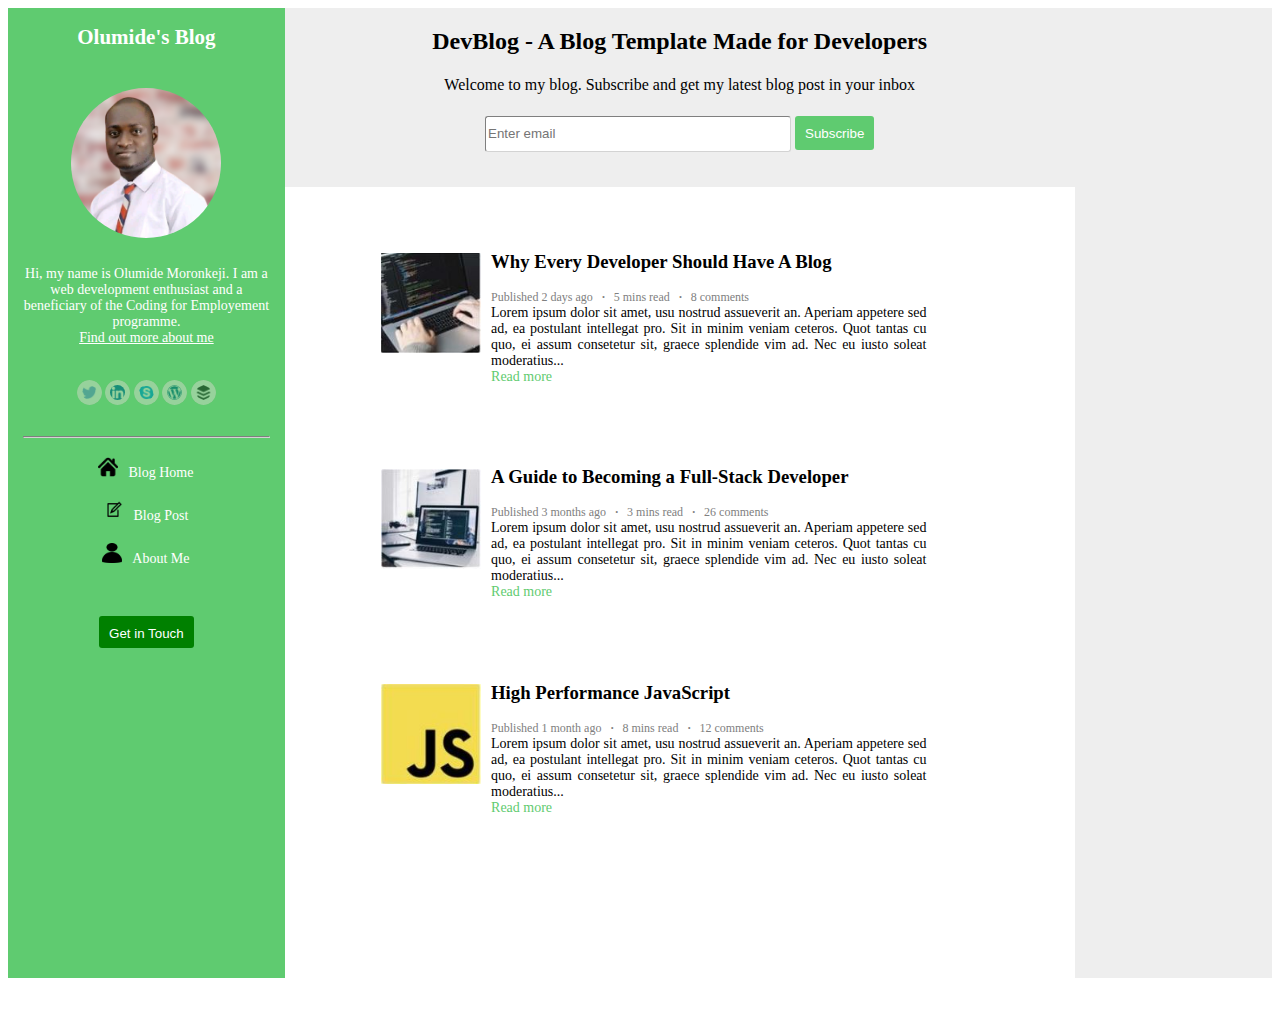
<file: Lawrence_Moronkeji_CFE_Lesson_Two_Project/index.html>
<!DOCTYPE html>
<html>
<head>
	<meta charset="utf-8">
	<meta name="viewport" content="width=device-width, initial-scale=1.0">
	<link rel="stylesheet" type="text/css" href="./css/blog.css">
	<title>Blog Home</title>
</head>

<body>
	<section>
			<div class="MobileHead"><a href="./html/about.html"><img src="./images/menu-icon.jpg" class="MenuBtn"></a>
			<h2 class="MenuH2"><a class="blogname" href="index.html">Olumide's Blog</a></h2></div>

		<div class="LeftSideBar">
			<span><h2><a  class="blogname" href="index.html">Olumide's Blog</a></h2></span>
			<img src="./images/profile-pic.png" class="ProfileImg">
			<p class="sidepara">Hi, my name is Olumide Moronkeji. I am a web development enthusiast and a beneficiary of the Coding for Employement programme.<br><a href="./html/about.html" class="ProfileLink"> Find out more about me</a></p>
			<span><a href="twitter.com"><img alt="Twitter" src="./images/twitter.png" class="SideImg"></a></span>
			<span><a href="linkedin.com"><img alt="Linkedin" src="./images/linkedin.png" class="SideImg"></a></span>
			<span><a href="skype.com"><img alt="Skype" src="./images/skype.png" class="SideImg"></a></span>
			<span><a href="wordpress.com"><img alt="Wordpress" src="./images/wordpress.png" class="SideImg"></a></span>
			<span><a href="buffer.com"><img alt="Buffer" src="./images/buffer.png" class="SideImg"></a></span>

			<hr>
			<div>
				<ul type="none">
					<li>
						<div>
							<a href="index.html" class="IconAnchor"><img src="./images/home.png" class="icons">Blog Home</a>
						</div>
					</li>
				</ul>
			</div>
			<div>
				<ul type="none">
					<li>
						<div>
							<a href="./html/blogpost.html" class="IconAnchor"><img src="./images/blog.png" class="icons">Blog Post</a>
						</div>
					</li>
				</ul>
			</div>
			<div>
				<ul type="none">
					<li>
						<div>
							<a href="./html/about.html" class="IconAnchor"><img src="./images/about.png" class="icons">About Me</a>
						</div>
					</li>
				</ul>
			</div>
			<a href="./html/about.html"><button class="sidebutton" style="background: #008000">Get in Touch</button></a>

		</div>
		<div class="MainPage">
			<div class="header">
				<h2>DevBlog - A Blog Template Made for Developers</h2>
				<p class="headerpara">Welcome to my blog. Subscribe and get my latest blog post in your inbox</p>
				<input type="text" name="email" placeholder="Enter email">
				<button>Subscribe</button>
			</div>
			<div class="MainContent">
				<ul class="contentul">
					<li class="contentli">
						<div>
							<img src="./images/computer.JPG" class="MainImg">
							
						</div>
						<div style="margin-left: 10px;">
							<h3>Why Every Developer Should Have A Blog</h3>
						<span class="MainSpan">Published 2 days ago</span>
						<span class="MainSpan"><b>∙</b></span>
						<span class="MainSpan">5 mins read</span>
						<span class="MainSpan"><b>∙</b></span>
						<span class="MainSpan">8 comments</span>
						<p class="contentpara">Lorem ipsum dolor sit amet, usu nostrud assueverit an. Aperiam appetere sed ad, ea postulant intellegat pro. Sit in minim veniam ceteros. Quot tantas cu quo, ei assum consetetur sit, graece splendide vim ad. Nec eu iusto soleat moderatius...<br><a href="./html/blogpost.html" class="MainAnchor">Read more</a></p>
					</li>
				</ul>
				<ul class="contentul">
					<li class="contentli">
						<div>
							<img src="./images/computer2.JPG" class="MainImg">
							
						</div>
						<div style="margin-left: 10px;">
							<h3>A Guide to Becoming a Full-Stack Developer</h3>
						<span class="MainSpan">Published 3 months ago</span>
						<span class="MainSpan"><b>∙</b></span>
						<span class="MainSpan">3 mins read</span>
						<span class="MainSpan"><b>∙</b></span>
						<span class="MainSpan">26 comments</span>
						<p class="contentpara">Lorem ipsum dolor sit amet, usu nostrud assueverit an. Aperiam appetere sed ad, ea postulant intellegat pro. Sit in minim veniam ceteros. Quot tantas cu quo, ei assum consetetur sit, graece splendide vim ad. Nec eu iusto soleat moderatius...<br><a href="./html/blogpost.html" class="MainAnchor">Read more</a></p>
					</li>
				</ul>
				<ul class="contentul">
					<li class="contentli">
						<div>
							<img src="./images/js.JPG" class="MainImg">
							
						</div>
						<div style="margin-left: 10px;">
							<h3>High Performance JavaScript</h3>
						<span class="MainSpan">Published 1 month ago</span>
						<span class="MainSpan"><b>∙</b></span>
						<span class="MainSpan">8 mins read</span>
						<span class="MainSpan"><b>∙</b></span>
						<span class="MainSpan">12 comments</span>
						<p class="contentpara">Lorem ipsum dolor sit amet, usu nostrud assueverit an. Aperiam appetere sed ad, ea postulant intellegat pro. Sit in minim veniam ceteros. Quot tantas cu quo, ei assum consetetur sit, graece splendide vim ad. Nec eu iusto soleat moderatius...<br><a href="./html/blogpost.html" class="MainAnchor">Read more</a></p>
					</li>
				</ul>
			</div>
		</div>
	</section>

</body>
</html>
</file>
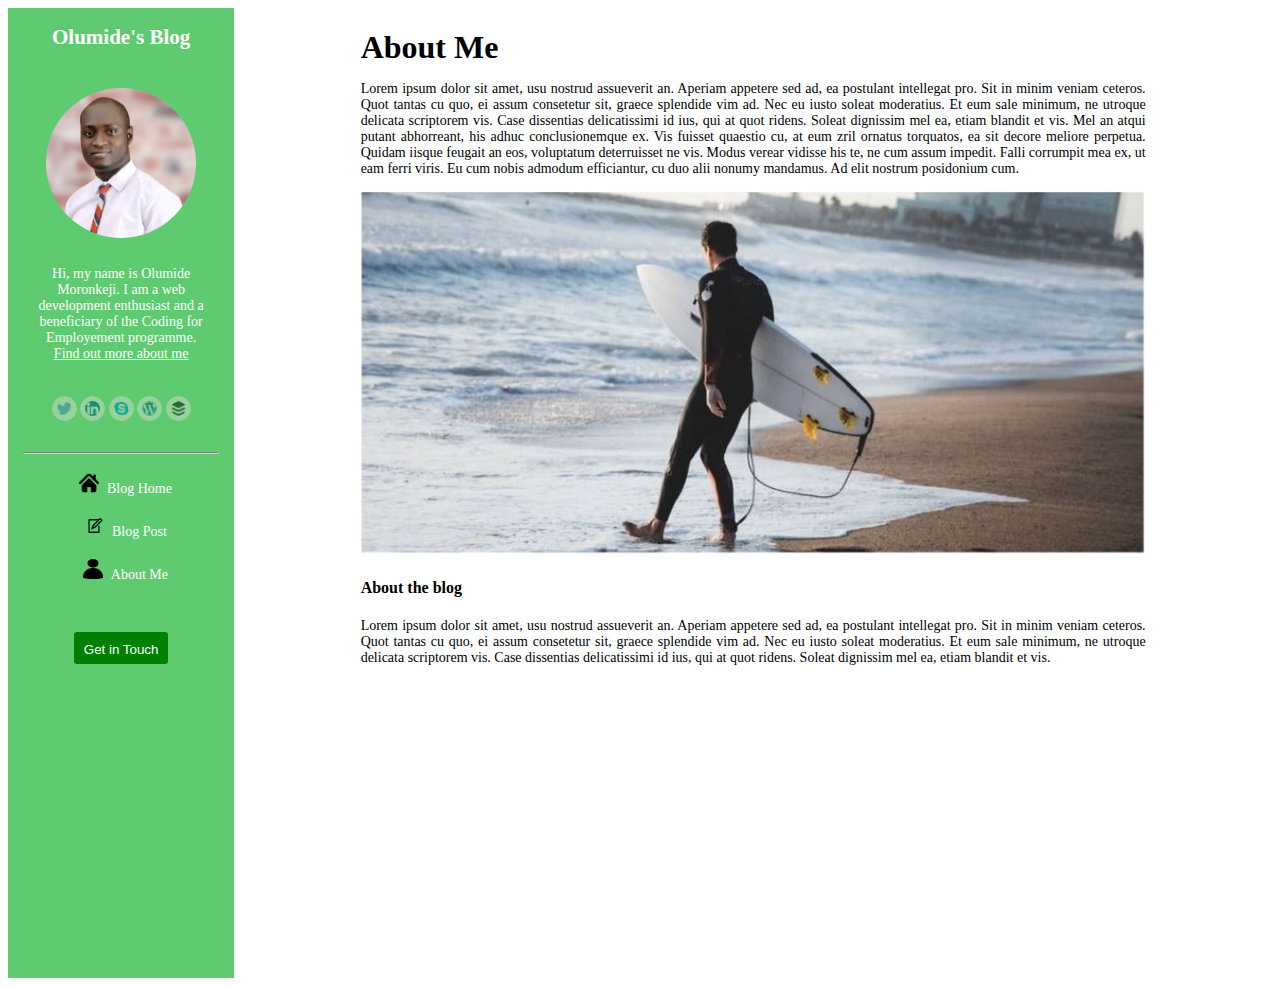
<file: Lawrence_Moronkeji_CFE_Lesson_Two_Project/html/about.html>
<!DOCTYPE html>
<html>
<head>
	<meta charset="utf-8">
	<meta name="viewport" content="width=device-width, initial-scale=1.0">
	<link rel="stylesheet" type="text/css" href="../css/blog.css">
	<title>About Me</title>
</head>

<body>
	<section>
		<div class="MobileHead"><a href="blogpost.html"><img src="../images/menu-icon.jpg" class="MenuBtn"></a>
			<h2 class="MenuH2"><a class="blogname" href="../index.html">Olumide's Blog</a></h2></div>
		<div class="LeftSideBar">
			<h2><a class="blogname" href="../index.html">Olumide's Blog</a></h2>
			<img src="../images/profile-pic.png" class="ProfileImg">
			<p class="sidepara">Hi, my name is Olumide Moronkeji. I am a web development enthusiast and a beneficiary of the Coding for Employement programme. <br><a href="about.html" class="ProfileLink"> Find out more about me</a></p>
			<span><a href="twitter.com"><img src="../images/twitter.png" class="SideImg"></a></span>
			<span><a href="linkedin.com"><img src="../images/linkedin.png" class="SideImg"></a></span>
			<span><a href="skype.com"><img src="../images/skype.png" class="SideImg"></a></span>
			<span><a href="wordpress.com"><img src="../images/wordpress.png" class="SideImg"></a></span>
			<span><a href="buffer.com"><img src="../images/buffer.png" class="SideImg"></a></span>

			<hr>
			<div>
				<ul type="none">
					<li>
						<div>
							<a href="../index.html" class="IconAnchor"><img src="../images/home.png" class="icons">Blog Home</a>
						</div>
					</li>
				</ul>
			</div>
			<div>
				<ul type="none">
					<li>
						<div>
							<a href="blogpost.html" class="IconAnchor"><img src="../images/blog.png" class="icons">Blog Post</a>
						</div>
					</li>
				</ul>
			</div>
			<div>
				<ul type="none">
					<li>
						<div>
							<a href="#" class="IconAnchor"><img src="../images/about.png" class="icons">About Me</a>
						</div>
					</li>
				</ul>
			</div>
			<a href="#"><button class="sidebutton" style="background: #008000">Get in Touch</button></a>

		</div>
		<div class="BlogPage">
			<div>
				<h1>About Me</h1>
				<p class="blogpara">Lorem ipsum dolor sit amet, usu nostrud assueverit an. Aperiam appetere sed ad, ea postulant intellegat pro. Sit in minim veniam ceteros. Quot tantas cu quo, ei assum consetetur sit, graece splendide vim ad. Nec eu iusto soleat moderatius. Et eum sale minimum, ne utroque delicata scriptorem vis. Case dissentias delicatissimi id ius, qui at quot ridens. Soleat dignissim mel ea, etiam blandit et vis. Mel an atqui putant abhorreant, his adhuc conclusionemque ex. Vis fuisset quaestio cu, at eum zril ornatus torquatos, ea sit decore meliore perpetua. Quidam iisque feugait an eos, voluptatum deterruisset ne vis.
				Modus verear vidisse his te, ne cum assum impedit. Falli corrumpit mea ex, ut eam ferri viris. Eu cum nobis admodum efficiantur, cu duo alii nonumy mandamus. Ad elit nostrum posidonium cum.</p>
				<img class="AboutImg" src="../images/about-image.JPG"><br>
				<h4>About the blog</h4>
				<p class="blogpara">Lorem ipsum dolor sit amet, usu nostrud assueverit an. Aperiam appetere sed ad, ea postulant intellegat pro. Sit in minim veniam ceteros. Quot tantas cu quo, ei assum consetetur sit, graece splendide vim ad. Nec eu iusto soleat moderatius. Et eum sale minimum, ne utroque delicata scriptorem vis. Case dissentias delicatissimi id ius, qui at quot ridens. Soleat dignissim mel ea, etiam blandit et vis.</p>
			</div>			
		</div>
	</section>

</body>
</html>
</file>
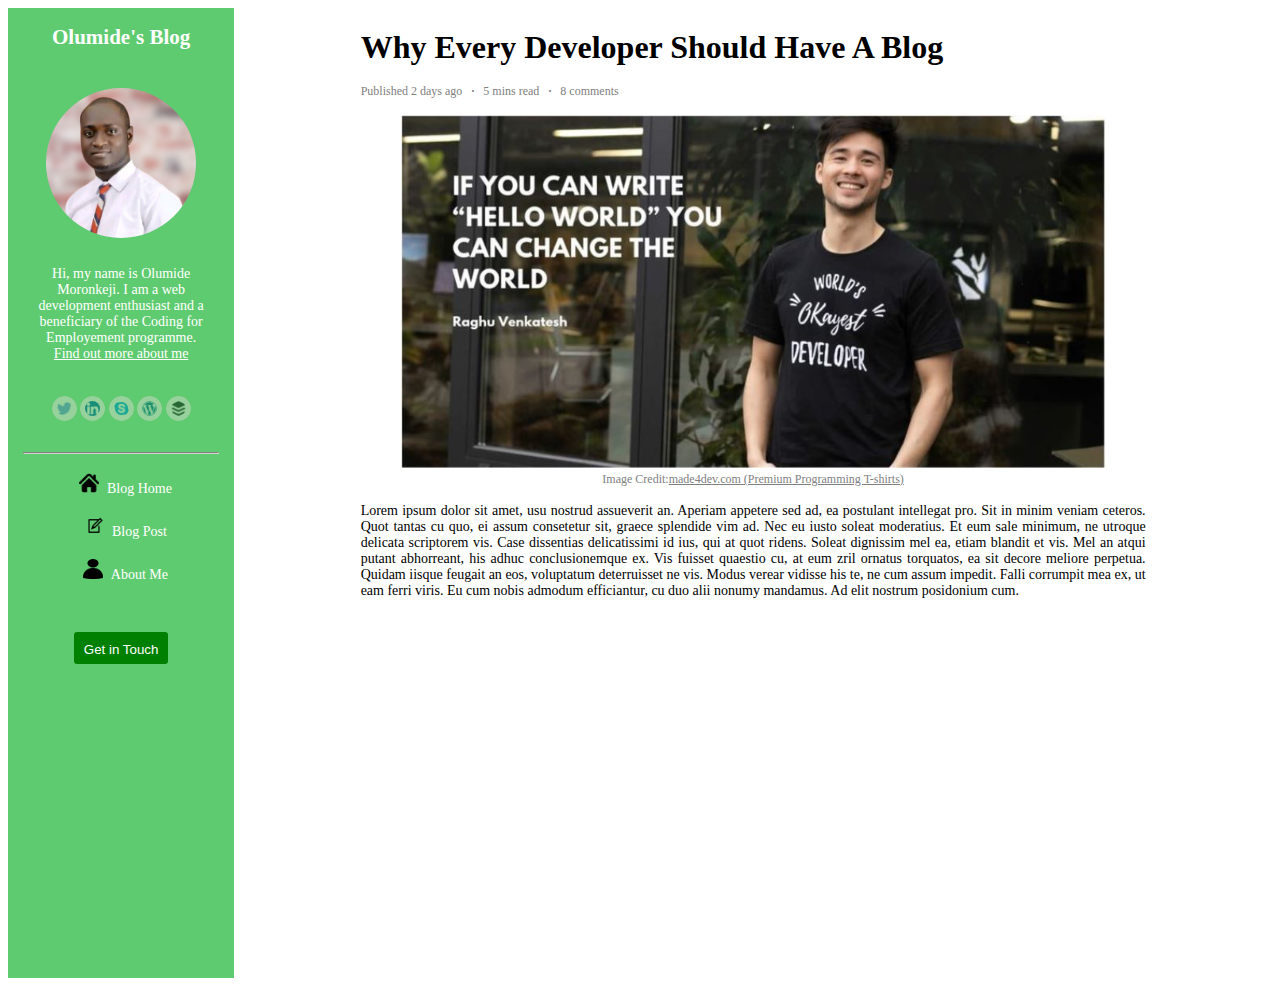
<file: Lawrence_Moronkeji_CFE_Lesson_Two_Project/html/blogpost.html>
<!DOCTYPE html>
<html>
<head>
	<meta charset="utf-8">
	<meta name="viewport" content="width=device-width, initial-scale=1.0">
	<link rel="stylesheet" type="text/css" href="../css/blog.css">
	<title>Blog Post</title>
</head>

<body>
	<section>
		<div class="MobileHead"><a href="about.html"><img src="../images/menu-icon.jpg" class="MenuBtn"></a>
			<h2 class="MenuH2"><a class="blogname" href="../index.html">Olumide's Blog</a></h2></div>
		<div class="LeftSideBar">
			<h2><a class="blogname" href="../index.html">Olumide's Blog</a></h2>
			<img src="../images/profile-pic.png" class="ProfileImg">
			<p class="sidepara"line-height: 20px;>Hi, my name is Olumide Moronkeji. I am a web development enthusiast and a beneficiary of the Coding for Employement programme.<br><a href="about.html" class="ProfileLink"> Find out more about me</a></p>
			<span><a href="twitter.com"><img src="../images/twitter.png" class="SideImg"></a></span>
			<span><a href="linkedin.com"><img src="../images/linkedin.png" class="SideImg"></a></span>
			<span><a href="skype.com"><img src="../images/skype.png" class="SideImg"></a></span>
			<span><a href="wordpress.com"><img src="../images/wordpress.png" class="SideImg"></a></span>
			<span><a href="buffer.com"><img src="../images/buffer.png" class="SideImg"></a></span>

			<hr>
			<div>
				<ul type="none">
					<li>
						<div>
							<a href="../index.html" class="IconAnchor"><img src="../images/home.png" class="icons">Blog Home</a>
						</div>
					</li>
				</ul>
			</div>
			<div>
				<ul type="none">
					<li>
						<div>
							<a href="blogpost.html" class="IconAnchor"><img src="../images/blog.png" class="icons">Blog Post</a>
						</div>
					</li>
				</ul>
			</div>
			<div>
				<ul type="none">
					<li>
						<div>
							<a href="about.html" class="IconAnchor"><img src="../images/about.png" class="icons">About Me</a>
						</div>
					</li>
				</ul>
			</div>
			<a href="about.html"><button class="sidebutton" style="background: #008000">Get in Touch</button></a>

		</div>
		<div class="BlogPage">
			<div>
				<h1>Why Every Developer Should Have A Blog</h1>
				<span class="MainSpan">Published 2 days ago</span>
				<span class="MainSpan"><b>∙</b></span>
				<span class="MainSpan">5 mins read</span>
				<span class="MainSpan"><b>∙</b></span>
				<span class="MainSpan">8 comments</span>
				<figure>
					<img class="AboutImg" src="../images/blog-image.JPG"><br>
					<figcaption class="ImgLabel">Image Credit:<a href="#" class="ImgLink">made4dev.com (Premium Programming T-shirts)</a></figcaption>				
				</figure>
				<p class="blogpara">Lorem ipsum dolor sit amet, usu nostrud assueverit an. Aperiam appetere sed ad, ea postulant intellegat pro. Sit in minim veniam ceteros. Quot tantas cu quo, ei assum consetetur sit, graece splendide vim ad. Nec eu iusto soleat moderatius. Et eum sale minimum, ne utroque delicata scriptorem vis. Case dissentias delicatissimi id ius, qui at quot ridens. Soleat dignissim mel ea, etiam blandit et vis. Mel an atqui putant abhorreant, his adhuc conclusionemque ex. Vis fuisset quaestio cu, at eum zril ornatus torquatos, ea sit decore meliore perpetua. Quidam iisque feugait an eos, voluptatum deterruisset ne vis.
				Modus verear vidisse his te, ne cum assum impedit. Falli corrumpit mea ex, ut eam ferri viris. Eu cum nobis admodum efficiantur, cu duo alii nonumy mandamus. Ad elit nostrum posidonium cum.</p>
			</div>			
		</div>
	</section>

</body>
</html>
</file>
<file: Lawrence_Moronkeji_CFE_Lesson_Two_Project/css/blog.css>
section{
			display: flex;
			font-family: "Segoe UI"
		}
		.LeftSideBar{
			width: 20%;
			height: 970px;
			background: #5FCB70;
			color: #fff;
			text-align: center;
			padding-left: 15px;
			padding-right: 15px;
			font-size: 14px;
		}

		.MainPage{
			width: 80%;
			height: 970px;
			background: #eee;
		}

		.BlogPage{
			width: 80%;
			height: 700px;
			background: #fff;
			padding-left: 10%;
			padding-right: 10%;
		}

		.header{
			text-align: center;
			margin-right: 20%;
		}

		.MainContent{
			background: #fff;
			padding-top: 30px;
			align-items: center;
			padding-right:15%;
			width: 65%;
			height: 800px;
		}

		button{
			background: #5FCB70;
			color: #fff;
			border-radius: 3px;
			height: 34px;
			border: none;
			border-color: grey; 
			padding: 10px;
			margin-bottom: 35px;
		}
		input{
			height: 32px;
			border-radius: 3px;
			width: 300px;
			border-width: 1px;
			border-color: #d3d3d3; 
			margin-bottom: 35px;
		}

		.contentul {
			padding-left: 15%;
			margin-bottom: 50px
		}

		.contentli{
			display: flex;
			align-items: flex-start;
		}
		.contentpara{
			margin-top: 0;
			font-size: 14px;
			text-align: center;
			text-align: justify;
		}

		.headerpara {
			line-height: 20px;
			padding-bottom: 5px;
		}
		.blogpara{
			margin-top: 0;
			font-size: 14px;
			text-align: justify;
		}
		h3 {
			margin-bottom: 15px;
			line-height: 20px;
		}
		h1 {
			margin-bottom: 15px;
		}
		.blogname{
			text-decoration: none;
			color: #fff;
		}
		.MainSpan{
			padding-right: 5px;
			padding-bottom: 5px;
			padding-top: 5px;
			color: grey;
			font-size: 12px;
		}

		.ImgLabel{
			color: grey;
			font-size: 12px;
			text-align: center;
		}
		.ImgLink{
			color: grey;
			font-size: 12px;
		}

		.MainImg{
			width: 100px;
			height: 100px;
			padding-top: 20px;
		}
		.AboutImg{
			width: 100%;	
		}

		.SideImg{
			width: 15px;
			height: 15px;
			border-radius: 50%;
			align-items: center;
			background: #fff;
			padding: 5px;
			margin-top: 20px;
			margin-bottom: 20px;
			color: #5FCB70;
			-webkit-filter: opacity(.5) drop-shadow(0 0 0 green);
		}
		.ProfileImg{
			height: 150px;
			width: 150px;
			border-radius: 50%;
			margin-top: 20px;
			margin-bottom: 10px;
		}
		.icons{
			height: 20px;
			width: 20px;
			margin-top: 5px;
			margin-right: 5%;
			margin-left: 0;
		}

		.MainAnchor{
			color: #5FCB70;
			text-decoration: none;
		}
		.IconAnchor{
			color: #ffff;
			text-decoration: none;
			margin-right: 20%;
		}
		hr{
			color: #d3d3d3;
			border-color: #d3d3d3;
		}
		.ProfileLink{
			color: #ffff;
		}
		.sidebutton{
			background: #5FCB70;
			color: #fff;
			border-radius: 3px;
			height: 32px;
			border: none;
			border-color: grey; 
			padding: 10px;
			margin-top: 35px;
		}
		.MobileHead{
			display: none;
		}
				
		@media (max-width: 500px){
			section{
				display: block;
			}
			.LeftSideBar{
			width: 94%;
			height: 50px;
			background: #5FCB70;
			color: #fff;
			text-align: center;
			padding-left: 15px;
			padding-right: 15px;
			font-size: 14px;
			display: none;
		}
		.MainPage{
			width: 100%;
			height: 100%;
			background: #eee;
		}
		.MainContent{
			background: #fff;
			padding-top: 5px;
			align-items: center;
			padding-right:5%;
			width: 100%;
			height: 100%;
		}
		.header{
			text-align: center;
			padding-top: 10px;
			padding-left: 5px;
			margin-right: 0%;
		}
		.headerpara {
			line-height: 20px;
			padding-bottom: 5px;
			font-size: 14px;
		}
		.contentul {
			padding-left: 0;
			margin-bottom: 30px
		}
		.MainImg{
			display: none;
		}
		button{
			background: #5FCB70;
			color: #fff;
			border-radius: 3px;
			height: 32px;
			border: none;
			border-color: grey; 
			padding: 10px;
			margin-bottom: 55px;
			width: 92%;
		}
		input{
			height: 32px;
			border-radius: 3px;
			width: 300px;
			border-width: 1px;
			border-color: #d3d3d3; 
			margin-bottom: 5px;
			width: 90%;
		}
		h1{
			line-height: 20px;
		}
		h2{
			padding-top: 10px;
		}
		h3 {
			margin-bottom: 15px;
			line-height: 20px;
		}
		.SideImg{
			display: none;
		}
		.ProfileImg{
			display: none;
		}
		.icons{
			display: none;
		}
		.IconAnchor{
			display: none;
		}
		hr{
			display: none;
		}
		.ProfileLink{
			display: none;
		}
		.sidebutton{
			display: none;
		}
		.sidepara{
			display: none;
		}
		.menu{
			display: none;
			width: 94%;
			height: 50px;
			background: #5FCB70;
			color: #fff;
			text-align: center;
			padding-left: 15px;
			padding-right: 15px;
			font-size: 14px;
		}
		.MobileHead{
			display: flex;
			direction: ltr;
			width: 100%;
			height: 60px;
			background: #5FCB70;
		}
		.MenuBtn{
			height: 50px;
			width: 50px;
			border-image: #fff;
			padding-left: 10px;
			padding-top: 5px;
			padding-bottom: 5px;
			margin-top: 0;
			background-image: none;
			color: red;
		}
		.MenuH2{
			color: #fff;
			margin-left: 10%;
			padding-left: 15px;
			padding-right: 15px;
			font-size: 25px;
			padding-top: 10px;
			margin-top: 0;
			text-decoration: none;
		}
		}
</file>
